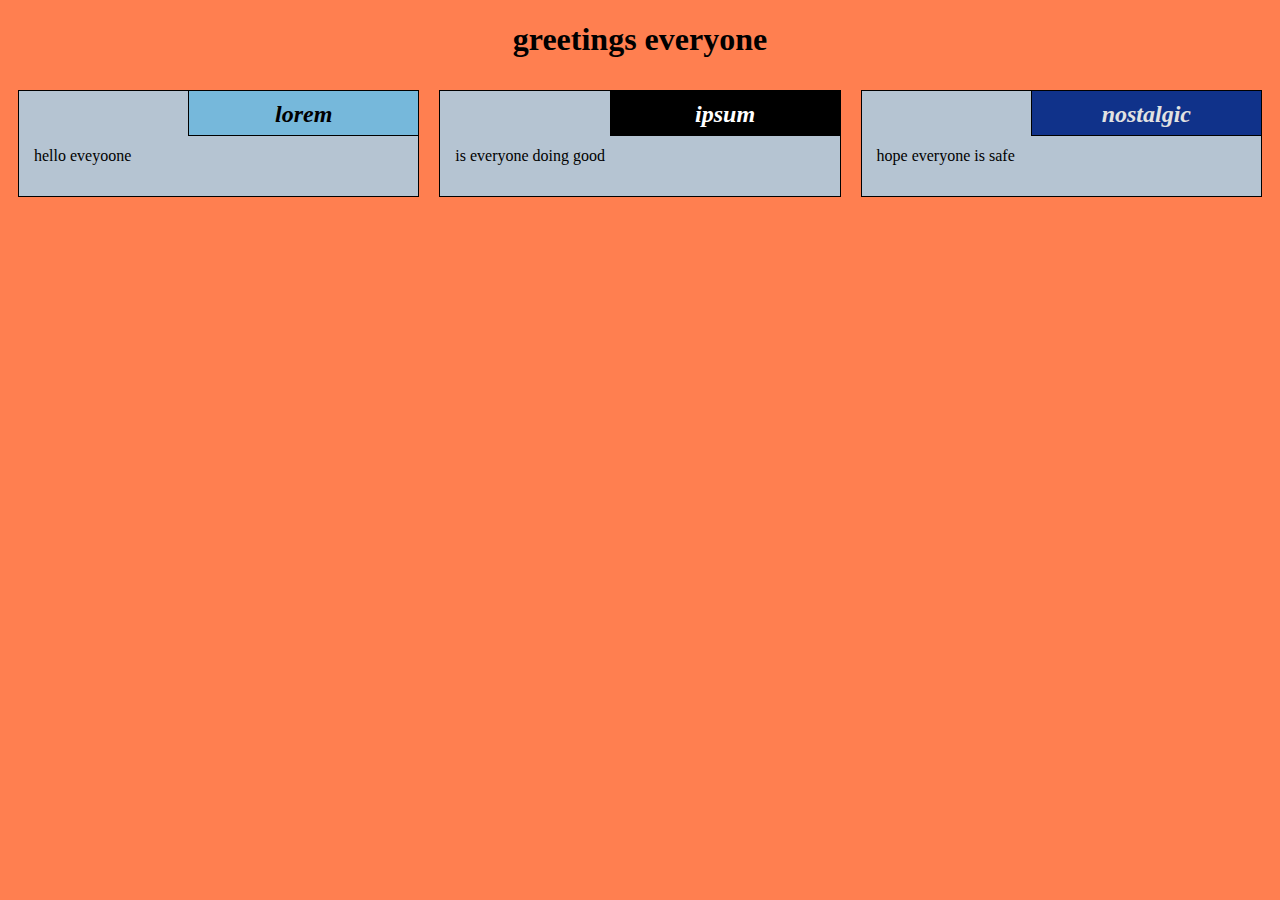
<file: module2-solution/index.html>
<!DOCTYPE html>
<html lang="en">

<head>
    <meta charset="utf-8">
    <meta name="viewport" content="width=device-width, initial-scale=1">
    <title>Assignment Solution for Module 2</title>
    <link rel="stylesheet" href="css/style.css">
</head>

<body>
    <h1>greetings everyone</h1>
    <div class="row">
        <div class="col-lg-4 col-md-6 col-sm-12">
            <section class="corona">
                <h2>lorem</h2>
                <p>
                    hello eveyoone
                </p>
            </section>
        </div>
        <div class="col-lg-4 col-md-6 col-sm-12">
            <section class="tendor">
                <h2>ipsum</h2>
                <p>
                    is everyone doing good
                </p>
            </section>
        </div>
        <div class="col-lg-4 col-md-12 col-sm-12">
            <section class="lans">
                <h2>nostalgic</h2>
                <p>
                    hope everyone is safe
                </p>
            </section>
        </div>
    </div>
</body>

</html>
</file>
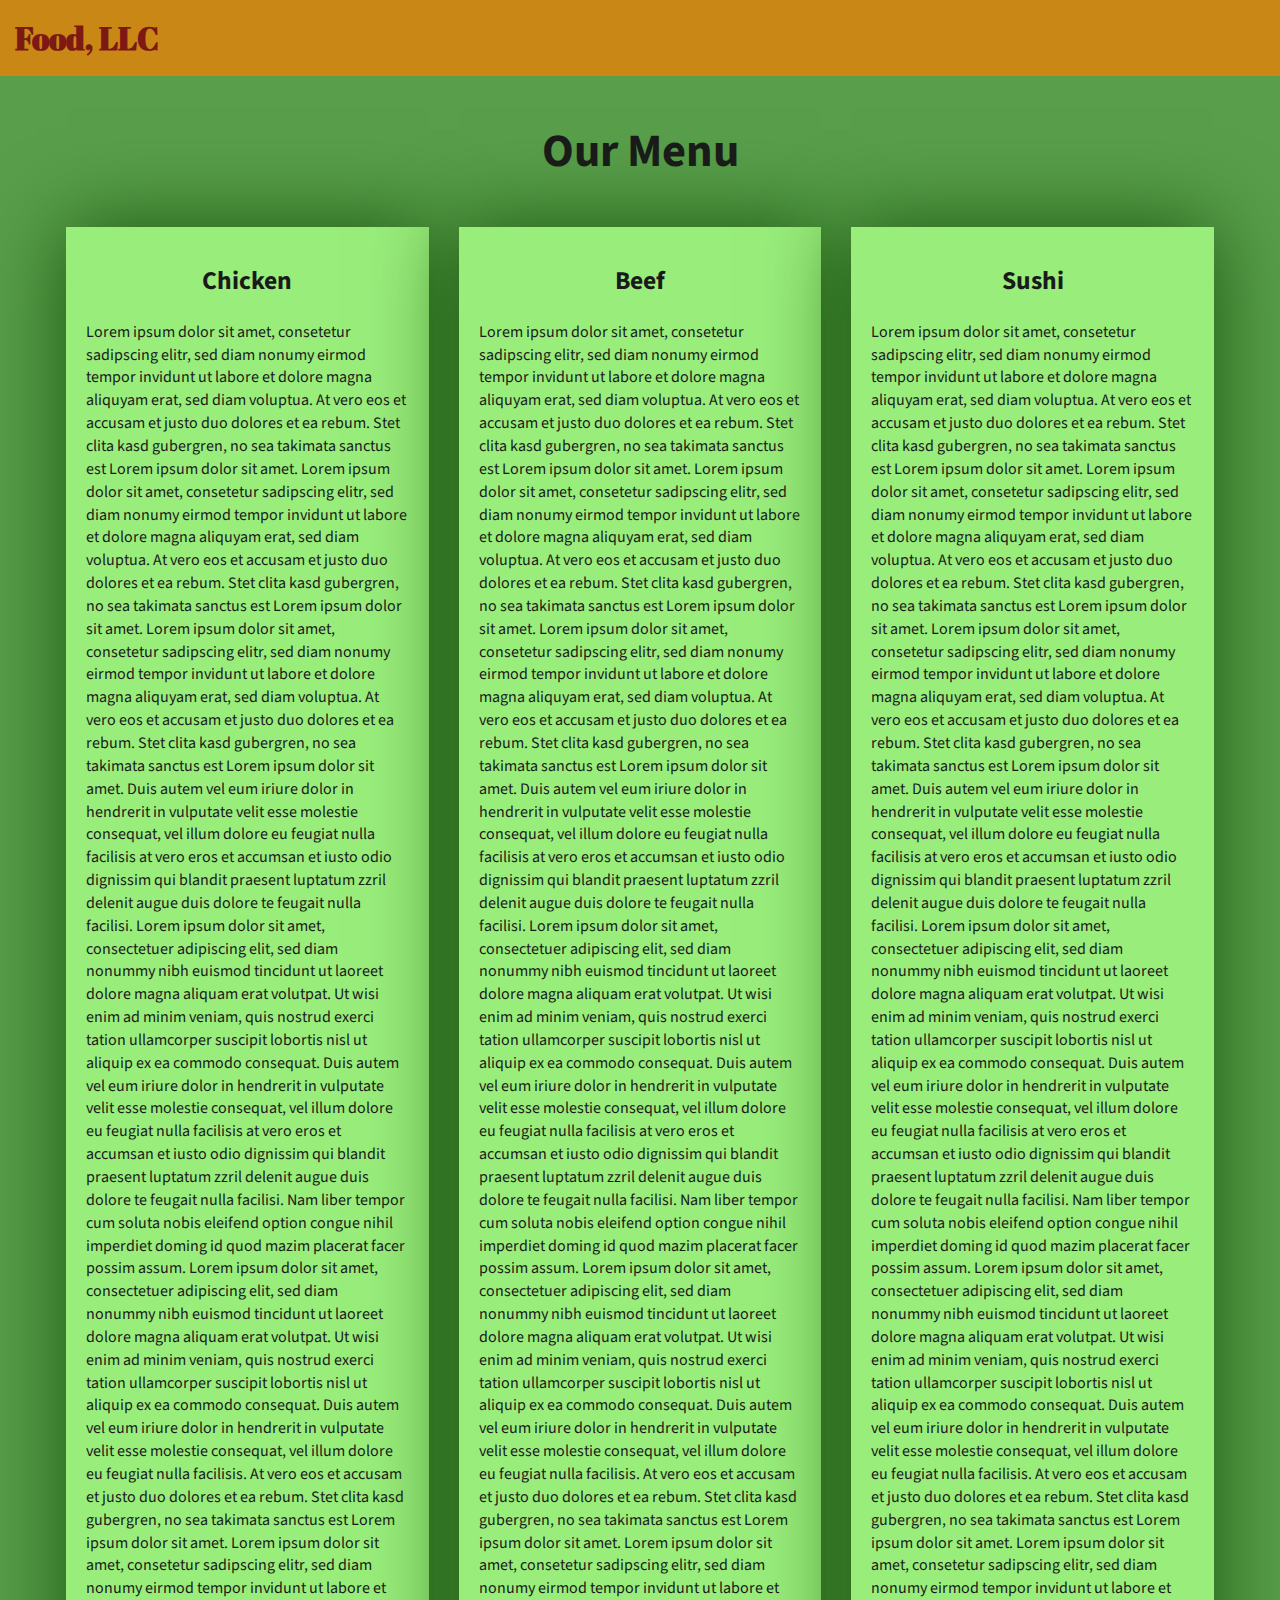
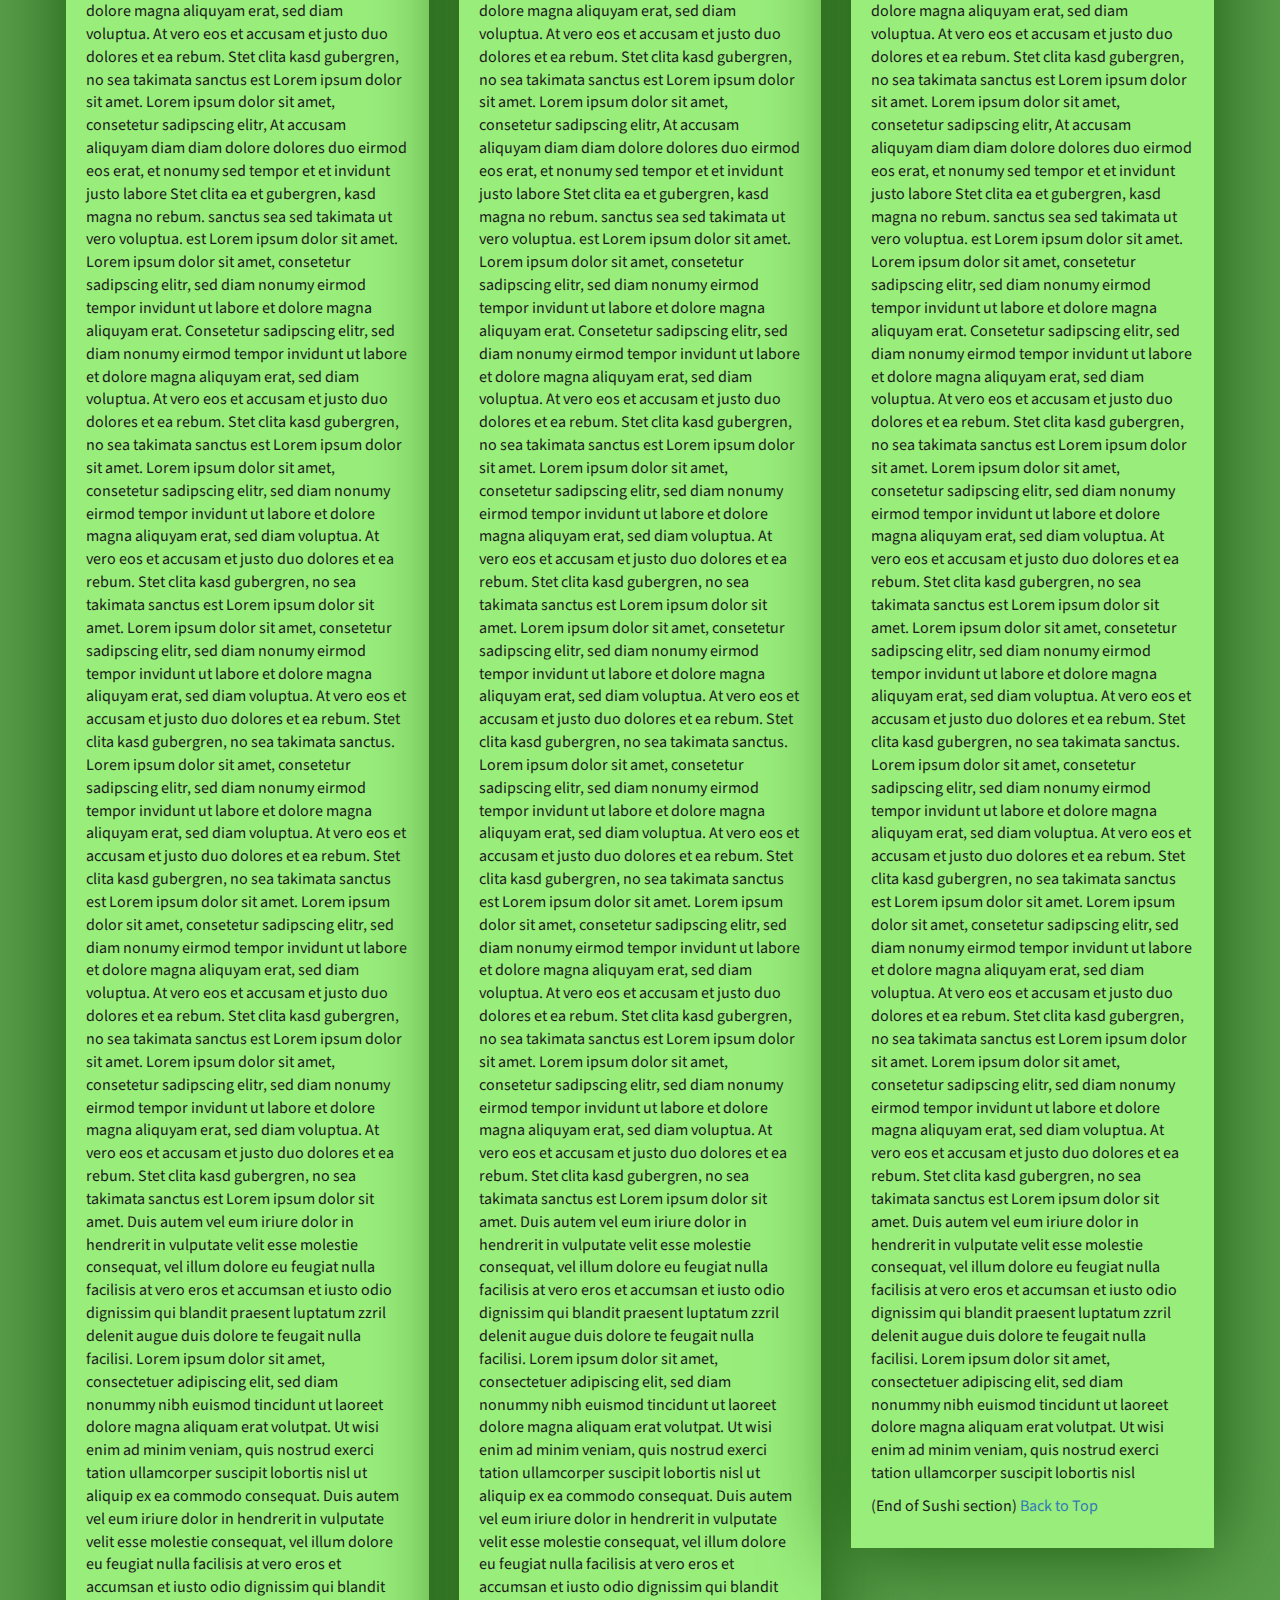
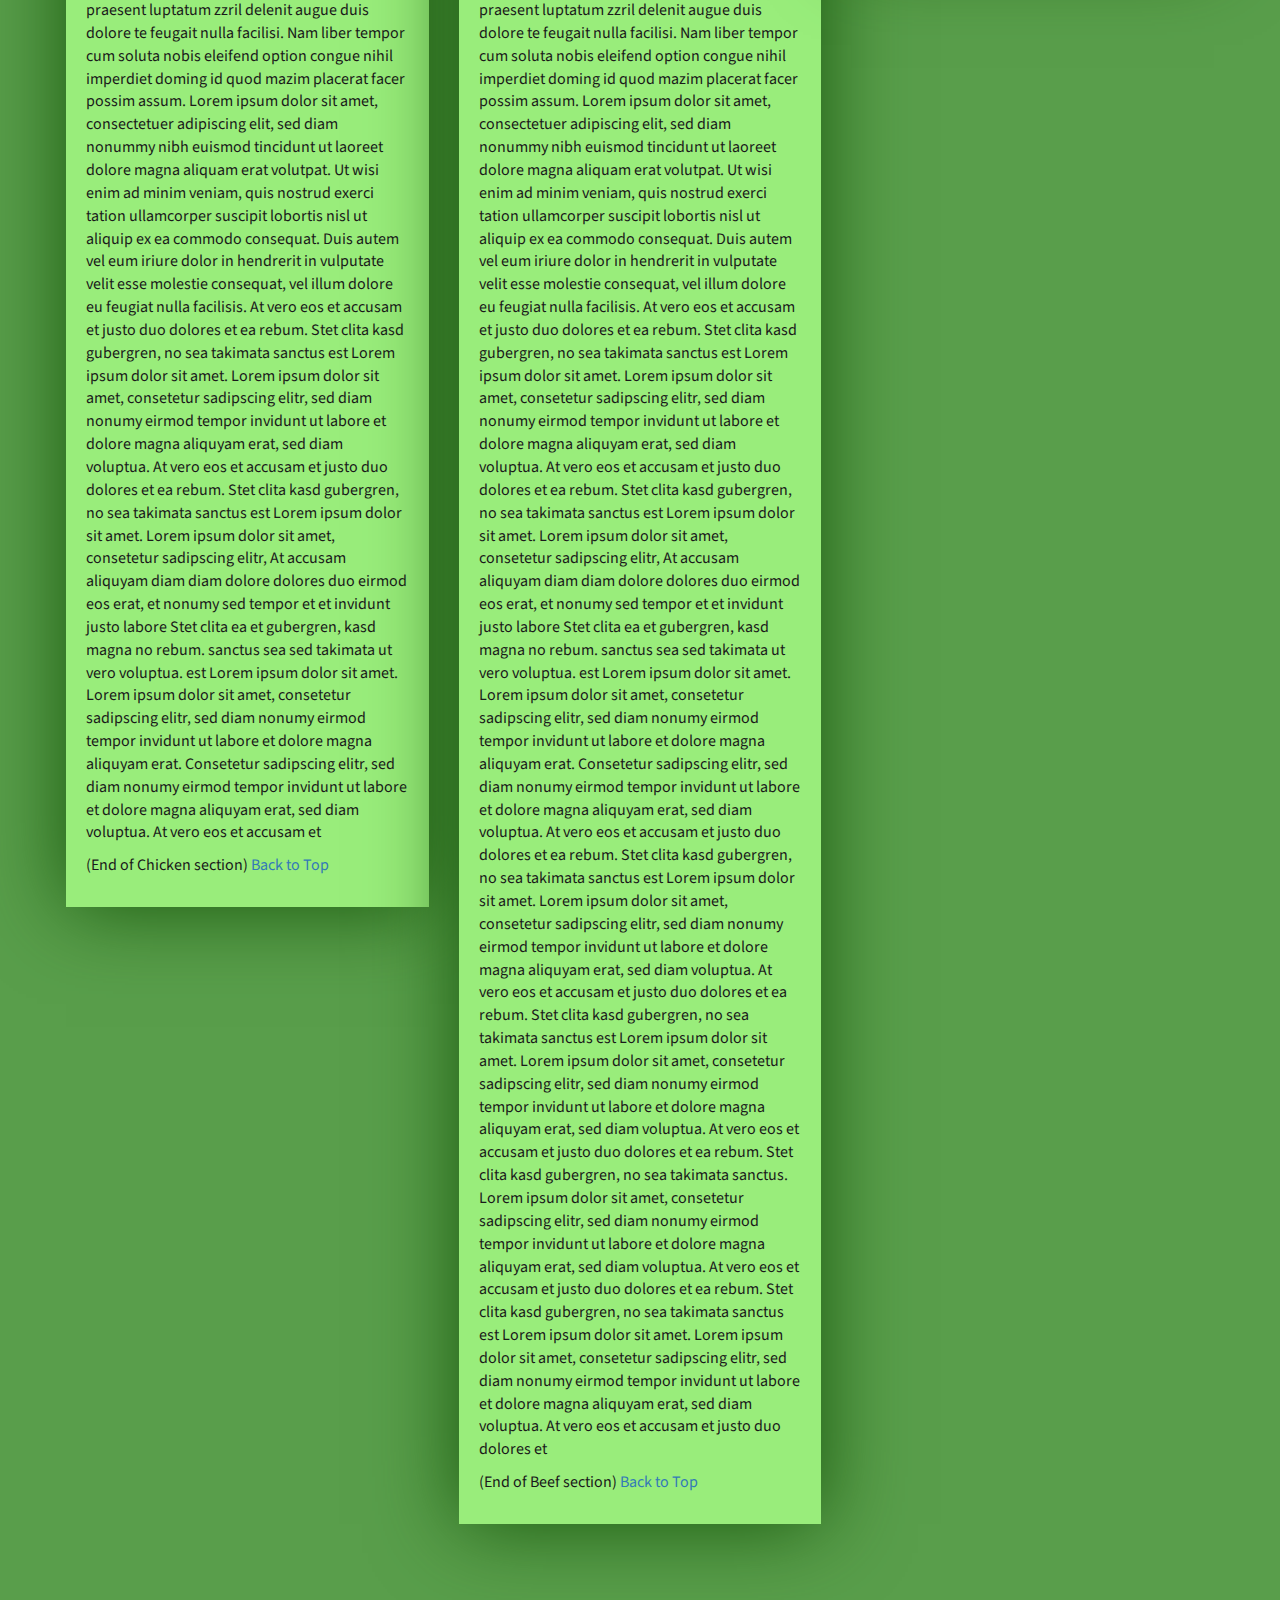
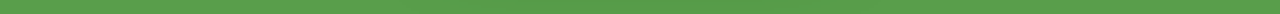
<file: module3-solution/index.html>
<!DOCTYPE html>
<html lang="zxx">

<head>
    <meta charset="utf-8">
    <meta http-equiv="X-UA-Compatible" content="IE=edge">
    <meta name="viewport" content="width=device-width, initial-scale=1">
    <title>Assignment Solution for Module 3</title>
    <link rel="stylesheet" href="css/bootstrap.min.css">
    <link rel="stylesheet" href="css/styles.css">
    <link href="https://fonts.googleapis.com/css?family=Source+Sans+Pro" rel="stylesheet">
    <link href="https://fonts.googleapis.com/css?family=Abril+Fatface" rel="stylesheet">

    <!-- HTML5 shim and Respond.js for IE8 support of HTML5 elements and media queries -->
    <!-- WARNING: Respond.js doesn't work if you view the page via file:// -->
    <!--[if lt IE 9]>
      <script src="https://oss.maxcdn.com/html5shiv/3.7.2/html5shiv.min.js"></script>
      <script src="https://oss.maxcdn.com/respond/1.4.2/respond.min.js"></script>
    <![endif]-->
</head>

<body>
    <header>
        <nav id="header-nav" class="navbar navbar-default">
            <div class="container-fluid">
                <div class="navbar-header">
                    <div class="navbar-brand">
                        <a href="index.html"><h1>Food, LLC</h1></a>
                    </div>

                    <button type="button" class="navbar-toggle collapsed visible-xs" data-toggle="collapse" data-target="#collapsable-nav" aria-expanded="false">
                        <span class="sr-only">Toggle navigation</span>
                        <span class="icon-bar"></span>
                        <span class="icon-bar"></span>
                        <span class="icon-bar"></span>
                    </button>
                </div>

                <div id="collapsable-nav" class="collapse navbar-collapse">
                    <ul id="nav-list" class="nav navbar-nav navbar-right visible-xs text-center">
                        <li>
                            <a href="#chicken-tile"><br class="hidden-xs"> Chicken</a>
                        </li>
                        <li>
                            <a href="#beef-tile"><br class="hidden-xs"> Beef</a>
                        </li>
                        <li>
                            <a href="#sushi-tile"><br class="hidden-xs"> Sushi</a>
                        </li>
                    </ul>
                </div>
            </div>
        </nav>
    </header>

    <div id="main-content" class="container">
        <h2 id="top-heading" class="text-center">Our Menu</h2>
        <div id="home-tiles" class="row">
            <div class="col-md-4 col-sm-6 col-xs-12">
                <div id="chicken-tile">
                    <section>
                        <h3 class="text-center">Chicken</h3>
                        <p>
                            Lorem ipsum dolor sit amet, consetetur sadipscing elitr, sed diam nonumy eirmod tempor invidunt ut labore et dolore magna aliquyam erat, sed diam voluptua. At vero eos et accusam et justo duo dolores et ea rebum. Stet clita kasd gubergren, no sea takimata
                            sanctus est Lorem ipsum dolor sit amet. Lorem ipsum dolor sit amet, consetetur sadipscing elitr, sed diam nonumy eirmod tempor invidunt ut labore et dolore magna aliquyam erat, sed diam voluptua. At vero eos et accusam et justo
                            duo dolores et ea rebum. Stet clita kasd gubergren, no sea takimata sanctus est Lorem ipsum dolor sit amet. Lorem ipsum dolor sit amet, consetetur sadipscing elitr, sed diam nonumy eirmod tempor invidunt ut labore et dolore
                            magna aliquyam erat, sed diam voluptua. At vero eos et accusam et justo duo dolores et ea rebum. Stet clita kasd gubergren, no sea takimata sanctus est Lorem ipsum dolor sit amet. Duis autem vel eum iriure dolor in hendrerit
                            in vulputate velit esse molestie consequat, vel illum dolore eu feugiat nulla facilisis at vero eros et accumsan et iusto odio dignissim qui blandit praesent luptatum zzril delenit augue duis dolore te feugait nulla facilisi.
                            Lorem ipsum dolor sit amet, consectetuer adipiscing elit, sed diam nonummy nibh euismod tincidunt ut laoreet dolore magna aliquam erat volutpat. Ut wisi enim ad minim veniam, quis nostrud exerci tation ullamcorper suscipit
                            lobortis nisl ut aliquip ex ea commodo consequat. Duis autem vel eum iriure dolor in hendrerit in vulputate velit esse molestie consequat, vel illum dolore eu feugiat nulla facilisis at vero eros et accumsan et iusto odio dignissim
                            qui blandit praesent luptatum zzril delenit augue duis dolore te feugait nulla facilisi. Nam liber tempor cum soluta nobis eleifend option congue nihil imperdiet doming id quod mazim placerat facer possim assum. Lorem ipsum
                            dolor sit amet, consectetuer adipiscing elit, sed diam nonummy nibh euismod tincidunt ut laoreet dolore magna aliquam erat volutpat. Ut wisi enim ad minim veniam, quis nostrud exerci tation ullamcorper suscipit lobortis nisl
                            ut aliquip ex ea commodo consequat. Duis autem vel eum iriure dolor in hendrerit in vulputate velit esse molestie consequat, vel illum dolore eu feugiat nulla facilisis. At vero eos et accusam et justo duo dolores et ea rebum.
                            Stet clita kasd gubergren, no sea takimata sanctus est Lorem ipsum dolor sit amet. Lorem ipsum dolor sit amet, consetetur sadipscing elitr, sed diam nonumy eirmod tempor invidunt ut labore et dolore magna aliquyam erat, sed
                            diam voluptua. At vero eos et accusam et justo duo dolores et ea rebum. Stet clita kasd gubergren, no sea takimata sanctus est Lorem ipsum dolor sit amet. Lorem ipsum dolor sit amet, consetetur sadipscing elitr, At accusam
                            aliquyam diam diam dolore dolores duo eirmod eos erat, et nonumy sed tempor et et invidunt justo labore Stet clita ea et gubergren, kasd magna no rebum. sanctus sea sed takimata ut vero voluptua. est Lorem ipsum dolor sit amet.
                            Lorem ipsum dolor sit amet, consetetur sadipscing elitr, sed diam nonumy eirmod tempor invidunt ut labore et dolore magna aliquyam erat. Consetetur sadipscing elitr, sed diam nonumy eirmod tempor invidunt ut labore et dolore
                            magna aliquyam erat, sed diam voluptua. At vero eos et accusam et justo duo dolores et ea rebum. Stet clita kasd gubergren, no sea takimata sanctus est Lorem ipsum dolor sit amet. Lorem ipsum dolor sit amet, consetetur sadipscing
                            elitr, sed diam nonumy eirmod tempor invidunt ut labore et dolore magna aliquyam erat, sed diam voluptua. At vero eos et accusam et justo duo dolores et ea rebum. Stet clita kasd gubergren, no sea takimata sanctus est Lorem
                            ipsum dolor sit amet. Lorem ipsum dolor sit amet, consetetur sadipscing elitr, sed diam nonumy eirmod tempor invidunt ut labore et dolore magna aliquyam erat, sed diam voluptua. At vero eos et accusam et justo duo dolores et
                            ea rebum. Stet clita kasd gubergren, no sea takimata sanctus. Lorem ipsum dolor sit amet, consetetur sadipscing elitr, sed diam nonumy eirmod tempor invidunt ut labore et dolore magna aliquyam erat, sed diam voluptua. At vero
                            eos et accusam et justo duo dolores et ea rebum. Stet clita kasd gubergren, no sea takimata sanctus est Lorem ipsum dolor sit amet. Lorem ipsum dolor sit amet, consetetur sadipscing elitr, sed diam nonumy eirmod tempor invidunt
                            ut labore et dolore magna aliquyam erat, sed diam voluptua. At vero eos et accusam et justo duo dolores et ea rebum. Stet clita kasd gubergren, no sea takimata sanctus est Lorem ipsum dolor sit amet. Lorem ipsum dolor sit amet,
                            consetetur sadipscing elitr, sed diam nonumy eirmod tempor invidunt ut labore et dolore magna aliquyam erat, sed diam voluptua. At vero eos et accusam et justo duo dolores et ea rebum. Stet clita kasd gubergren, no sea takimata
                            sanctus est Lorem ipsum dolor sit amet. Duis autem vel eum iriure dolor in hendrerit in vulputate velit esse molestie consequat, vel illum dolore eu feugiat nulla facilisis at vero eros et accumsan et iusto odio dignissim qui
                            blandit praesent luptatum zzril delenit augue duis dolore te feugait nulla facilisi. Lorem ipsum dolor sit amet, consectetuer adipiscing elit, sed diam nonummy nibh euismod tincidunt ut laoreet dolore magna aliquam erat volutpat.
                            Ut wisi enim ad minim veniam, quis nostrud exerci tation ullamcorper suscipit lobortis nisl ut aliquip ex ea commodo consequat. Duis autem vel eum iriure dolor in hendrerit in vulputate velit esse molestie consequat, vel illum
                            dolore eu feugiat nulla facilisis at vero eros et accumsan et iusto odio dignissim qui blandit praesent luptatum zzril delenit augue duis dolore te feugait nulla facilisi. Nam liber tempor cum soluta nobis eleifend option congue
                            nihil imperdiet doming id quod mazim placerat facer possim assum. Lorem ipsum dolor sit amet, consectetuer adipiscing elit, sed diam nonummy nibh euismod tincidunt ut laoreet dolore magna aliquam erat volutpat. Ut wisi enim
                            ad minim veniam, quis nostrud exerci tation ullamcorper suscipit lobortis nisl ut aliquip ex ea commodo consequat. Duis autem vel eum iriure dolor in hendrerit in vulputate velit esse molestie consequat, vel illum dolore eu
                            feugiat nulla facilisis. At vero eos et accusam et justo duo dolores et ea rebum. Stet clita kasd gubergren, no sea takimata sanctus est Lorem ipsum dolor sit amet. Lorem ipsum dolor sit amet, consetetur sadipscing elitr, sed
                            diam nonumy eirmod tempor invidunt ut labore et dolore magna aliquyam erat, sed diam voluptua. At vero eos et accusam et justo duo dolores et ea rebum. Stet clita kasd gubergren, no sea takimata sanctus est Lorem ipsum dolor
                            sit amet. Lorem ipsum dolor sit amet, consetetur sadipscing elitr, At accusam aliquyam diam diam dolore dolores duo eirmod eos erat, et nonumy sed tempor et et invidunt justo labore Stet clita ea et gubergren, kasd magna no
                            rebum. sanctus sea sed takimata ut vero voluptua. est Lorem ipsum dolor sit amet. Lorem ipsum dolor sit amet, consetetur sadipscing elitr, sed diam nonumy eirmod tempor invidunt ut labore et dolore magna aliquyam erat. Consetetur
                            sadipscing elitr, sed diam nonumy eirmod tempor invidunt ut labore et dolore magna aliquyam erat, sed diam voluptua. At vero eos et accusam et
                        </p>
                        <p>
                            (End of Chicken section) <a href="#top-heading">Back to Top</a>
                        </p>
                    </section>
                </div>
            </div>
            <div class="col-md-4 col-sm-6 col-xs-12">
                <div id="beef-tile">
                    <section>
                        <h3 class="text-center">Beef</h3>
                        <p>
                            Lorem ipsum dolor sit amet, consetetur sadipscing elitr, sed diam nonumy eirmod tempor invidunt ut labore et dolore magna aliquyam erat, sed diam voluptua. At vero eos et accusam et justo duo dolores et ea rebum. Stet clita kasd gubergren, no sea takimata
                            sanctus est Lorem ipsum dolor sit amet. Lorem ipsum dolor sit amet, consetetur sadipscing elitr, sed diam nonumy eirmod tempor invidunt ut labore et dolore magna aliquyam erat, sed diam voluptua. At vero eos et accusam et justo
                            duo dolores et ea rebum. Stet clita kasd gubergren, no sea takimata sanctus est Lorem ipsum dolor sit amet. Lorem ipsum dolor sit amet, consetetur sadipscing elitr, sed diam nonumy eirmod tempor invidunt ut labore et dolore
                            magna aliquyam erat, sed diam voluptua. At vero eos et accusam et justo duo dolores et ea rebum. Stet clita kasd gubergren, no sea takimata sanctus est Lorem ipsum dolor sit amet. Duis autem vel eum iriure dolor in hendrerit
                            in vulputate velit esse molestie consequat, vel illum dolore eu feugiat nulla facilisis at vero eros et accumsan et iusto odio dignissim qui blandit praesent luptatum zzril delenit augue duis dolore te feugait nulla facilisi.
                            Lorem ipsum dolor sit amet, consectetuer adipiscing elit, sed diam nonummy nibh euismod tincidunt ut laoreet dolore magna aliquam erat volutpat. Ut wisi enim ad minim veniam, quis nostrud exerci tation ullamcorper suscipit
                            lobortis nisl ut aliquip ex ea commodo consequat. Duis autem vel eum iriure dolor in hendrerit in vulputate velit esse molestie consequat, vel illum dolore eu feugiat nulla facilisis at vero eros et accumsan et iusto odio dignissim
                            qui blandit praesent luptatum zzril delenit augue duis dolore te feugait nulla facilisi. Nam liber tempor cum soluta nobis eleifend option congue nihil imperdiet doming id quod mazim placerat facer possim assum. Lorem ipsum
                            dolor sit amet, consectetuer adipiscing elit, sed diam nonummy nibh euismod tincidunt ut laoreet dolore magna aliquam erat volutpat. Ut wisi enim ad minim veniam, quis nostrud exerci tation ullamcorper suscipit lobortis nisl
                            ut aliquip ex ea commodo consequat. Duis autem vel eum iriure dolor in hendrerit in vulputate velit esse molestie consequat, vel illum dolore eu feugiat nulla facilisis. At vero eos et accusam et justo duo dolores et ea rebum.
                            Stet clita kasd gubergren, no sea takimata sanctus est Lorem ipsum dolor sit amet. Lorem ipsum dolor sit amet, consetetur sadipscing elitr, sed diam nonumy eirmod tempor invidunt ut labore et dolore magna aliquyam erat, sed
                            diam voluptua. At vero eos et accusam et justo duo dolores et ea rebum. Stet clita kasd gubergren, no sea takimata sanctus est Lorem ipsum dolor sit amet. Lorem ipsum dolor sit amet, consetetur sadipscing elitr, At accusam
                            aliquyam diam diam dolore dolores duo eirmod eos erat, et nonumy sed tempor et et invidunt justo labore Stet clita ea et gubergren, kasd magna no rebum. sanctus sea sed takimata ut vero voluptua. est Lorem ipsum dolor sit amet.
                            Lorem ipsum dolor sit amet, consetetur sadipscing elitr, sed diam nonumy eirmod tempor invidunt ut labore et dolore magna aliquyam erat. Consetetur sadipscing elitr, sed diam nonumy eirmod tempor invidunt ut labore et dolore
                            magna aliquyam erat, sed diam voluptua. At vero eos et accusam et justo duo dolores et ea rebum. Stet clita kasd gubergren, no sea takimata sanctus est Lorem ipsum dolor sit amet. Lorem ipsum dolor sit amet, consetetur sadipscing
                            elitr, sed diam nonumy eirmod tempor invidunt ut labore et dolore magna aliquyam erat, sed diam voluptua. At vero eos et accusam et justo duo dolores et ea rebum. Stet clita kasd gubergren, no sea takimata sanctus est Lorem
                            ipsum dolor sit amet. Lorem ipsum dolor sit amet, consetetur sadipscing elitr, sed diam nonumy eirmod tempor invidunt ut labore et dolore magna aliquyam erat, sed diam voluptua. At vero eos et accusam et justo duo dolores et
                            ea rebum. Stet clita kasd gubergren, no sea takimata sanctus. Lorem ipsum dolor sit amet, consetetur sadipscing elitr, sed diam nonumy eirmod tempor invidunt ut labore et dolore magna aliquyam erat, sed diam voluptua. At vero
                            eos et accusam et justo duo dolores et ea rebum. Stet clita kasd gubergren, no sea takimata sanctus est Lorem ipsum dolor sit amet. Lorem ipsum dolor sit amet, consetetur sadipscing elitr, sed diam nonumy eirmod tempor invidunt
                            ut labore et dolore magna aliquyam erat, sed diam voluptua. At vero eos et accusam et justo duo dolores et ea rebum. Stet clita kasd gubergren, no sea takimata sanctus est Lorem ipsum dolor sit amet. Lorem ipsum dolor sit amet,
                            consetetur sadipscing elitr, sed diam nonumy eirmod tempor invidunt ut labore et dolore magna aliquyam erat, sed diam voluptua. At vero eos et accusam et justo duo dolores et ea rebum. Stet clita kasd gubergren, no sea takimata
                            sanctus est Lorem ipsum dolor sit amet. Duis autem vel eum iriure dolor in hendrerit in vulputate velit esse molestie consequat, vel illum dolore eu feugiat nulla facilisis at vero eros et accumsan et iusto odio dignissim qui
                            blandit praesent luptatum zzril delenit augue duis dolore te feugait nulla facilisi. Lorem ipsum dolor sit amet, consectetuer adipiscing elit, sed diam nonummy nibh euismod tincidunt ut laoreet dolore magna aliquam erat volutpat.
                            Ut wisi enim ad minim veniam, quis nostrud exerci tation ullamcorper suscipit lobortis nisl ut aliquip ex ea commodo consequat. Duis autem vel eum iriure dolor in hendrerit in vulputate velit esse molestie consequat, vel illum
                            dolore eu feugiat nulla facilisis at vero eros et accumsan et iusto odio dignissim qui blandit praesent luptatum zzril delenit augue duis dolore te feugait nulla facilisi. Nam liber tempor cum soluta nobis eleifend option congue
                            nihil imperdiet doming id quod mazim placerat facer possim assum. Lorem ipsum dolor sit amet, consectetuer adipiscing elit, sed diam nonummy nibh euismod tincidunt ut laoreet dolore magna aliquam erat volutpat. Ut wisi enim
                            ad minim veniam, quis nostrud exerci tation ullamcorper suscipit lobortis nisl ut aliquip ex ea commodo consequat. Duis autem vel eum iriure dolor in hendrerit in vulputate velit esse molestie consequat, vel illum dolore eu
                            feugiat nulla facilisis. At vero eos et accusam et justo duo dolores et ea rebum. Stet clita kasd gubergren, no sea takimata sanctus est Lorem ipsum dolor sit amet. Lorem ipsum dolor sit amet, consetetur sadipscing elitr, sed
                            diam nonumy eirmod tempor invidunt ut labore et dolore magna aliquyam erat, sed diam voluptua. At vero eos et accusam et justo duo dolores et ea rebum. Stet clita kasd gubergren, no sea takimata sanctus est Lorem ipsum dolor
                            sit amet. Lorem ipsum dolor sit amet, consetetur sadipscing elitr, At accusam aliquyam diam diam dolore dolores duo eirmod eos erat, et nonumy sed tempor et et invidunt justo labore Stet clita ea et gubergren, kasd magna no
                            rebum. sanctus sea sed takimata ut vero voluptua. est Lorem ipsum dolor sit amet. Lorem ipsum dolor sit amet, consetetur sadipscing elitr, sed diam nonumy eirmod tempor invidunt ut labore et dolore magna aliquyam erat. Consetetur
                            sadipscing elitr, sed diam nonumy eirmod tempor invidunt ut labore et dolore magna aliquyam erat, sed diam voluptua. At vero eos et accusam et justo duo dolores et ea rebum. Stet clita kasd gubergren, no sea takimata sanctus
                            est Lorem ipsum dolor sit amet. Lorem ipsum dolor sit amet, consetetur sadipscing elitr, sed diam nonumy eirmod tempor invidunt ut labore et dolore magna aliquyam erat, sed diam voluptua. At vero eos et accusam et justo duo
                            dolores et ea rebum. Stet clita kasd gubergren, no sea takimata sanctus est Lorem ipsum dolor sit amet. Lorem ipsum dolor sit amet, consetetur sadipscing elitr, sed diam nonumy eirmod tempor invidunt ut labore et dolore magna
                            aliquyam erat, sed diam voluptua. At vero eos et accusam et justo duo dolores et ea rebum. Stet clita kasd gubergren, no sea takimata sanctus. Lorem ipsum dolor sit amet, consetetur sadipscing elitr, sed diam nonumy eirmod
                            tempor invidunt ut labore et dolore magna aliquyam erat, sed diam voluptua. At vero eos et accusam et justo duo dolores et ea rebum. Stet clita kasd gubergren, no sea takimata sanctus est Lorem ipsum dolor sit amet. Lorem ipsum
                            dolor sit amet, consetetur sadipscing elitr, sed diam nonumy eirmod tempor invidunt ut labore et dolore magna aliquyam erat, sed diam voluptua. At vero eos et accusam et justo duo dolores et
                        </p>
                        <p>
                            (End of Beef section) <a href="#top-heading">Back to Top</a>
                        </p>
                    </section>
                </div>
            </div>
            <!-- <div class="clearfix visible-md-block"></div> -->
            <div class="col-md-4 col-sm-12 col-xs-12">
                <div id="sushi-tile">
                    <section>
                        <h3 class="text-center">Sushi</h3>
                        <p>
                            Lorem ipsum dolor sit amet, consetetur sadipscing elitr, sed diam nonumy eirmod tempor invidunt ut labore et dolore magna aliquyam erat, sed diam voluptua. At vero eos et accusam et justo duo dolores et ea rebum. Stet clita kasd gubergren, no sea takimata
                            sanctus est Lorem ipsum dolor sit amet. Lorem ipsum dolor sit amet, consetetur sadipscing elitr, sed diam nonumy eirmod tempor invidunt ut labore et dolore magna aliquyam erat, sed diam voluptua. At vero eos et accusam et justo
                            duo dolores et ea rebum. Stet clita kasd gubergren, no sea takimata sanctus est Lorem ipsum dolor sit amet. Lorem ipsum dolor sit amet, consetetur sadipscing elitr, sed diam nonumy eirmod tempor invidunt ut labore et dolore
                            magna aliquyam erat, sed diam voluptua. At vero eos et accusam et justo duo dolores et ea rebum. Stet clita kasd gubergren, no sea takimata sanctus est Lorem ipsum dolor sit amet. Duis autem vel eum iriure dolor in hendrerit
                            in vulputate velit esse molestie consequat, vel illum dolore eu feugiat nulla facilisis at vero eros et accumsan et iusto odio dignissim qui blandit praesent luptatum zzril delenit augue duis dolore te feugait nulla facilisi.
                            Lorem ipsum dolor sit amet, consectetuer adipiscing elit, sed diam nonummy nibh euismod tincidunt ut laoreet dolore magna aliquam erat volutpat. Ut wisi enim ad minim veniam, quis nostrud exerci tation ullamcorper suscipit
                            lobortis nisl ut aliquip ex ea commodo consequat. Duis autem vel eum iriure dolor in hendrerit in vulputate velit esse molestie consequat, vel illum dolore eu feugiat nulla facilisis at vero eros et accumsan et iusto odio dignissim
                            qui blandit praesent luptatum zzril delenit augue duis dolore te feugait nulla facilisi. Nam liber tempor cum soluta nobis eleifend option congue nihil imperdiet doming id quod mazim placerat facer possim assum. Lorem ipsum
                            dolor sit amet, consectetuer adipiscing elit, sed diam nonummy nibh euismod tincidunt ut laoreet dolore magna aliquam erat volutpat. Ut wisi enim ad minim veniam, quis nostrud exerci tation ullamcorper suscipit lobortis nisl
                            ut aliquip ex ea commodo consequat. Duis autem vel eum iriure dolor in hendrerit in vulputate velit esse molestie consequat, vel illum dolore eu feugiat nulla facilisis. At vero eos et accusam et justo duo dolores et ea rebum.
                            Stet clita kasd gubergren, no sea takimata sanctus est Lorem ipsum dolor sit amet. Lorem ipsum dolor sit amet, consetetur sadipscing elitr, sed diam nonumy eirmod tempor invidunt ut labore et dolore magna aliquyam erat, sed
                            diam voluptua. At vero eos et accusam et justo duo dolores et ea rebum. Stet clita kasd gubergren, no sea takimata sanctus est Lorem ipsum dolor sit amet. Lorem ipsum dolor sit amet, consetetur sadipscing elitr, At accusam
                            aliquyam diam diam dolore dolores duo eirmod eos erat, et nonumy sed tempor et et invidunt justo labore Stet clita ea et gubergren, kasd magna no rebum. sanctus sea sed takimata ut vero voluptua. est Lorem ipsum dolor sit amet.
                            Lorem ipsum dolor sit amet, consetetur sadipscing elitr, sed diam nonumy eirmod tempor invidunt ut labore et dolore magna aliquyam erat. Consetetur sadipscing elitr, sed diam nonumy eirmod tempor invidunt ut labore et dolore
                            magna aliquyam erat, sed diam voluptua. At vero eos et accusam et justo duo dolores et ea rebum. Stet clita kasd gubergren, no sea takimata sanctus est Lorem ipsum dolor sit amet. Lorem ipsum dolor sit amet, consetetur sadipscing
                            elitr, sed diam nonumy eirmod tempor invidunt ut labore et dolore magna aliquyam erat, sed diam voluptua. At vero eos et accusam et justo duo dolores et ea rebum. Stet clita kasd gubergren, no sea takimata sanctus est Lorem
                            ipsum dolor sit amet. Lorem ipsum dolor sit amet, consetetur sadipscing elitr, sed diam nonumy eirmod tempor invidunt ut labore et dolore magna aliquyam erat, sed diam voluptua. At vero eos et accusam et justo duo dolores et
                            ea rebum. Stet clita kasd gubergren, no sea takimata sanctus. Lorem ipsum dolor sit amet, consetetur sadipscing elitr, sed diam nonumy eirmod tempor invidunt ut labore et dolore magna aliquyam erat, sed diam voluptua. At vero
                            eos et accusam et justo duo dolores et ea rebum. Stet clita kasd gubergren, no sea takimata sanctus est Lorem ipsum dolor sit amet. Lorem ipsum dolor sit amet, consetetur sadipscing elitr, sed diam nonumy eirmod tempor invidunt
                            ut labore et dolore magna aliquyam erat, sed diam voluptua. At vero eos et accusam et justo duo dolores et ea rebum. Stet clita kasd gubergren, no sea takimata sanctus est Lorem ipsum dolor sit amet. Lorem ipsum dolor sit amet,
                            consetetur sadipscing elitr, sed diam nonumy eirmod tempor invidunt ut labore et dolore magna aliquyam erat, sed diam voluptua. At vero eos et accusam et justo duo dolores et ea rebum. Stet clita kasd gubergren, no sea takimata
                            sanctus est Lorem ipsum dolor sit amet. Duis autem vel eum iriure dolor in hendrerit in vulputate velit esse molestie consequat, vel illum dolore eu feugiat nulla facilisis at vero eros et accumsan et iusto odio dignissim qui
                            blandit praesent luptatum zzril delenit augue duis dolore te feugait nulla facilisi. Lorem ipsum dolor sit amet, consectetuer adipiscing elit, sed diam nonummy nibh euismod tincidunt ut laoreet dolore magna aliquam erat volutpat.
                            Ut wisi enim ad minim veniam, quis nostrud exerci tation ullamcorper suscipit lobortis nisl
                        </p>
                        <p>
                            (End of Sushi section) <a href="#top-heading">Back to Top</a>
                        </p>
                    </section>
                </div>
            </div>
            <!-- <div class="clearfix visible-lg-block"></div> -->
        </div>
    </div>
    <div class="clearfix visible-lg-block"></div>


    <!-- jQuery (Bootstrap JS plugins depend on it) -->
    <script src="js/jquery-3.1.1.min.js"></script>
    <script src="js/bootstrap.min.js"></script>
    <!-- <script src="js/script.js"></script> -->

</body>

</html>
</file>
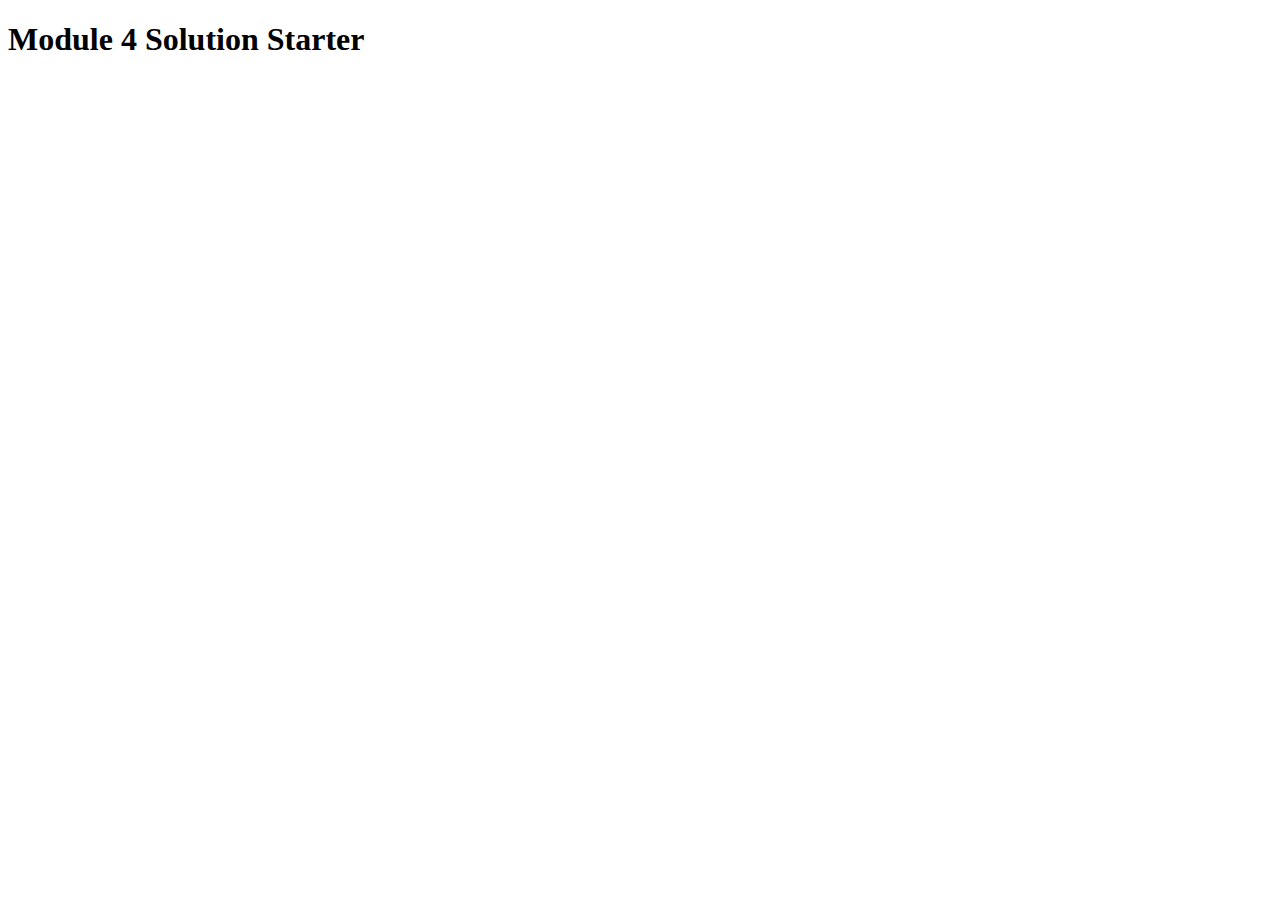
<file: module4-solution/index.html>
<!DOCTYPE html>
<html>
<head>
  <meta charset="utf-8">
  <title>Module 4 Solution Starter</title>
  <script src="SpeakHello.js"></script>
  <script src="SpeakGoodBye.js"></script>
  <script src="script.js"></script>
</head>
<body>
  <h1>Module 4 Solution Starter</h1>
</body>
</html>
</file>
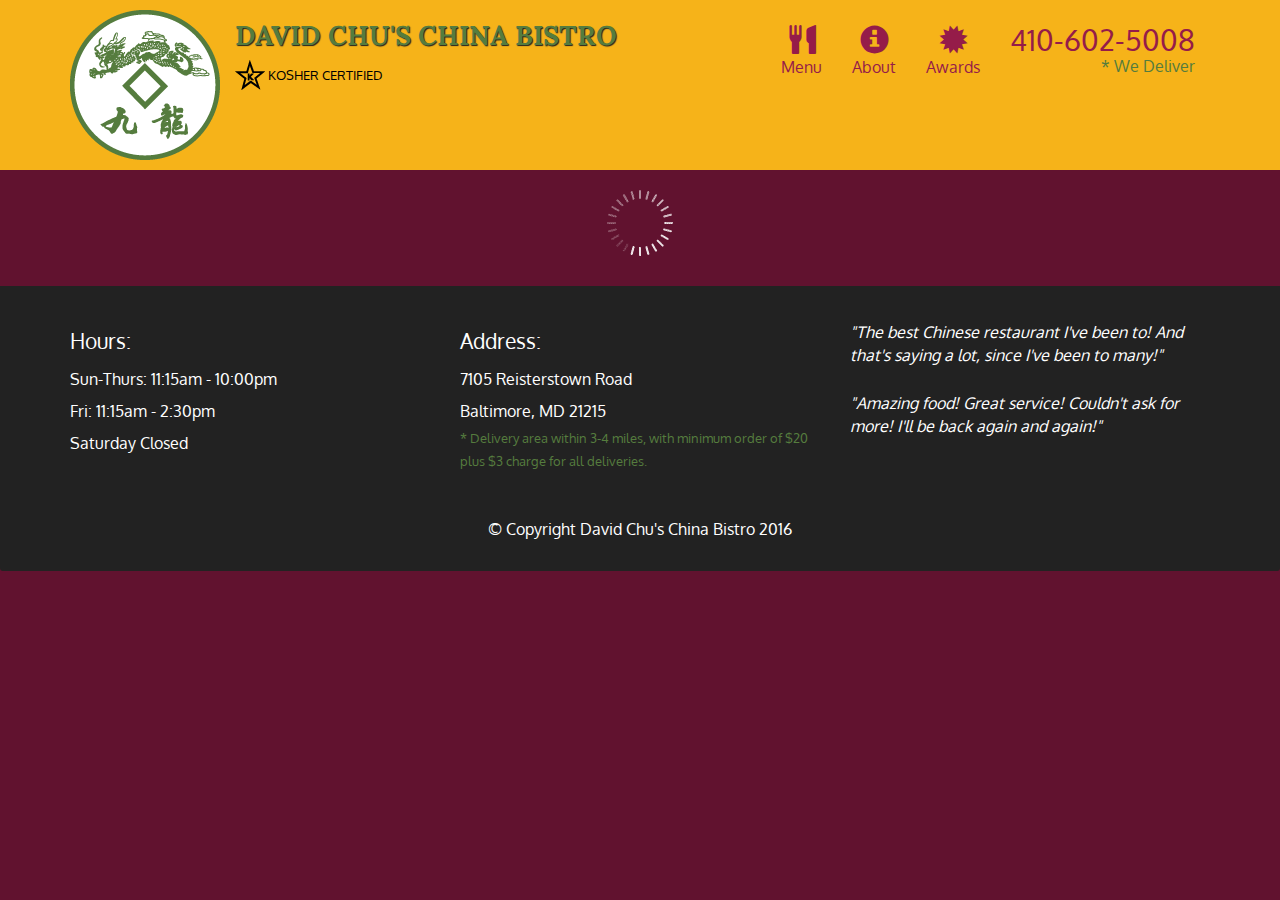
<file: module5-solution/index.html>
<!doctype html>
<html lang="en">
  <head>
    <meta charset="utf-8">
    <meta http-equiv="X-UA-Compatible" content="IE=edge">
    <meta name="viewport" content="width=device-width, initial-scale=1">
    <title>David Chu's China Bistro</title>
    <link rel="stylesheet" href="css/bootstrap.min.css">
    <link rel="stylesheet" href="css/styles.css">
    <link href='https://fonts.googleapis.com/css?family=Oxygen:400,300,700' rel='stylesheet' type='text/css'>
    <link href='https://fonts.googleapis.com/css?family=Lora' rel='stylesheet' type='text/css'>
  </head>
<body>
  <header>
    <nav id="header-nav" class="navbar navbar-default">
      <div class="container">
        <div class="navbar-header">
          <a href="index.html" class="pull-left visible-md visible-lg">
            <div id="logo-img" alt="Logo image"></div>
          </a>

          <div class="navbar-brand">
            <a href="index.html"><h1>David Chu's China Bistro</h1></a>
            <p>
              <img src="images/star-k-logo.png" alt="Kosher certification">
              <span>Kosher Certified</span>
            </p>
          </div>

          <button id="navbarToggle" type="button" class="navbar-toggle collapsed" data-toggle="collapse" data-target="#collapsable-nav" aria-expanded="false">
            <span class="sr-only">Toggle navigation</span>
            <span class="icon-bar"></span>
            <span class="icon-bar"></span>
            <span class="icon-bar"></span>
          </button>
        </div>
        
        <div id="collapsable-nav" class="collapse navbar-collapse">
           <ul id="nav-list" class="nav navbar-nav navbar-right">
            <li id="navHomeButton" class="visible-xs active">
              <a href="index.html">
                <span class="glyphicon glyphicon-home"></span> Home</a>
            </li>
            <li id="navMenuButton">
              <a href="#" onclick="$dc.loadMenuCategories();">
                <span class="glyphicon glyphicon-cutlery"></span><br class="hidden-xs"> Menu</a>
            </li>
            <li>
              <a href="#">
                <span class="glyphicon glyphicon-info-sign"></span><br class="hidden-xs"> About</a>
            </li>
            <li>
              <a href="#">
                <span class="glyphicon glyphicon-certificate"></span><br class="hidden-xs"> Awards</a>
            </li>
            <li id="phone" class="hidden-xs">
              <a href="tel:410-602-5008">
                <span>410-602-5008</span></a><div>* We Deliver</div>
            </li>
          </ul><!-- #nav-list -->
        </div><!-- .collapse .navbar-collapse -->
      </div><!-- .container -->
    </nav><!-- #header-nav -->
  </header>

  <div id="call-btn" class="visible-xs">
    <a class="btn" href="tel:410-602-5008">
    <span class="glyphicon glyphicon-earphone"></span>
    410-602-5008
    </a>
  </div>
  <div id="xs-deliver" class="text-center visible-xs">* We Deliver</div>

  <div id="main-content" class="container"></div>

  <footer class="panel-footer">
    <div class="container">
      <div class="row">
        <section id="hours" class="col-sm-4">
          <span>Hours:</span><br>
          Sun-Thurs: 11:15am - 10:00pm<br>
          Fri: 11:15am - 2:30pm<br>
          Saturday Closed
          <hr class="visible-xs">
        </section>
        <section id="address" class="col-sm-4">
          <span>Address:</span><br>
          7105 Reisterstown Road<br>
          Baltimore, MD 21215
          <p>* Delivery area within 3-4 miles, with minimum order of $20 plus $3 charge for all deliveries.</p>
          <hr class="visible-xs">
        </section>
        <section id="testimonials" class="col-sm-4">
          <p>"The best Chinese restaurant I've been to! And that's saying a lot, since I've been to many!"</p>
          <p>"Amazing food! Great service! Couldn't ask for more! I'll be back again and again!"</p>
        </section>
      </div>
      <div class="text-center">&copy; Copyright David Chu's China Bistro 2016</div>
    </div>
  </footer>

  <!-- jQuery (Bootstrap JS plugins depend on it) -->
  <script src="js/jquery-2.1.4.min.js"></script>
  <script src="js/bootstrap.min.js"></script>
  <script src="js/ajax-utils.js"></script>
  <script src="js/script.js"></script>
</body>
</html>
</file>
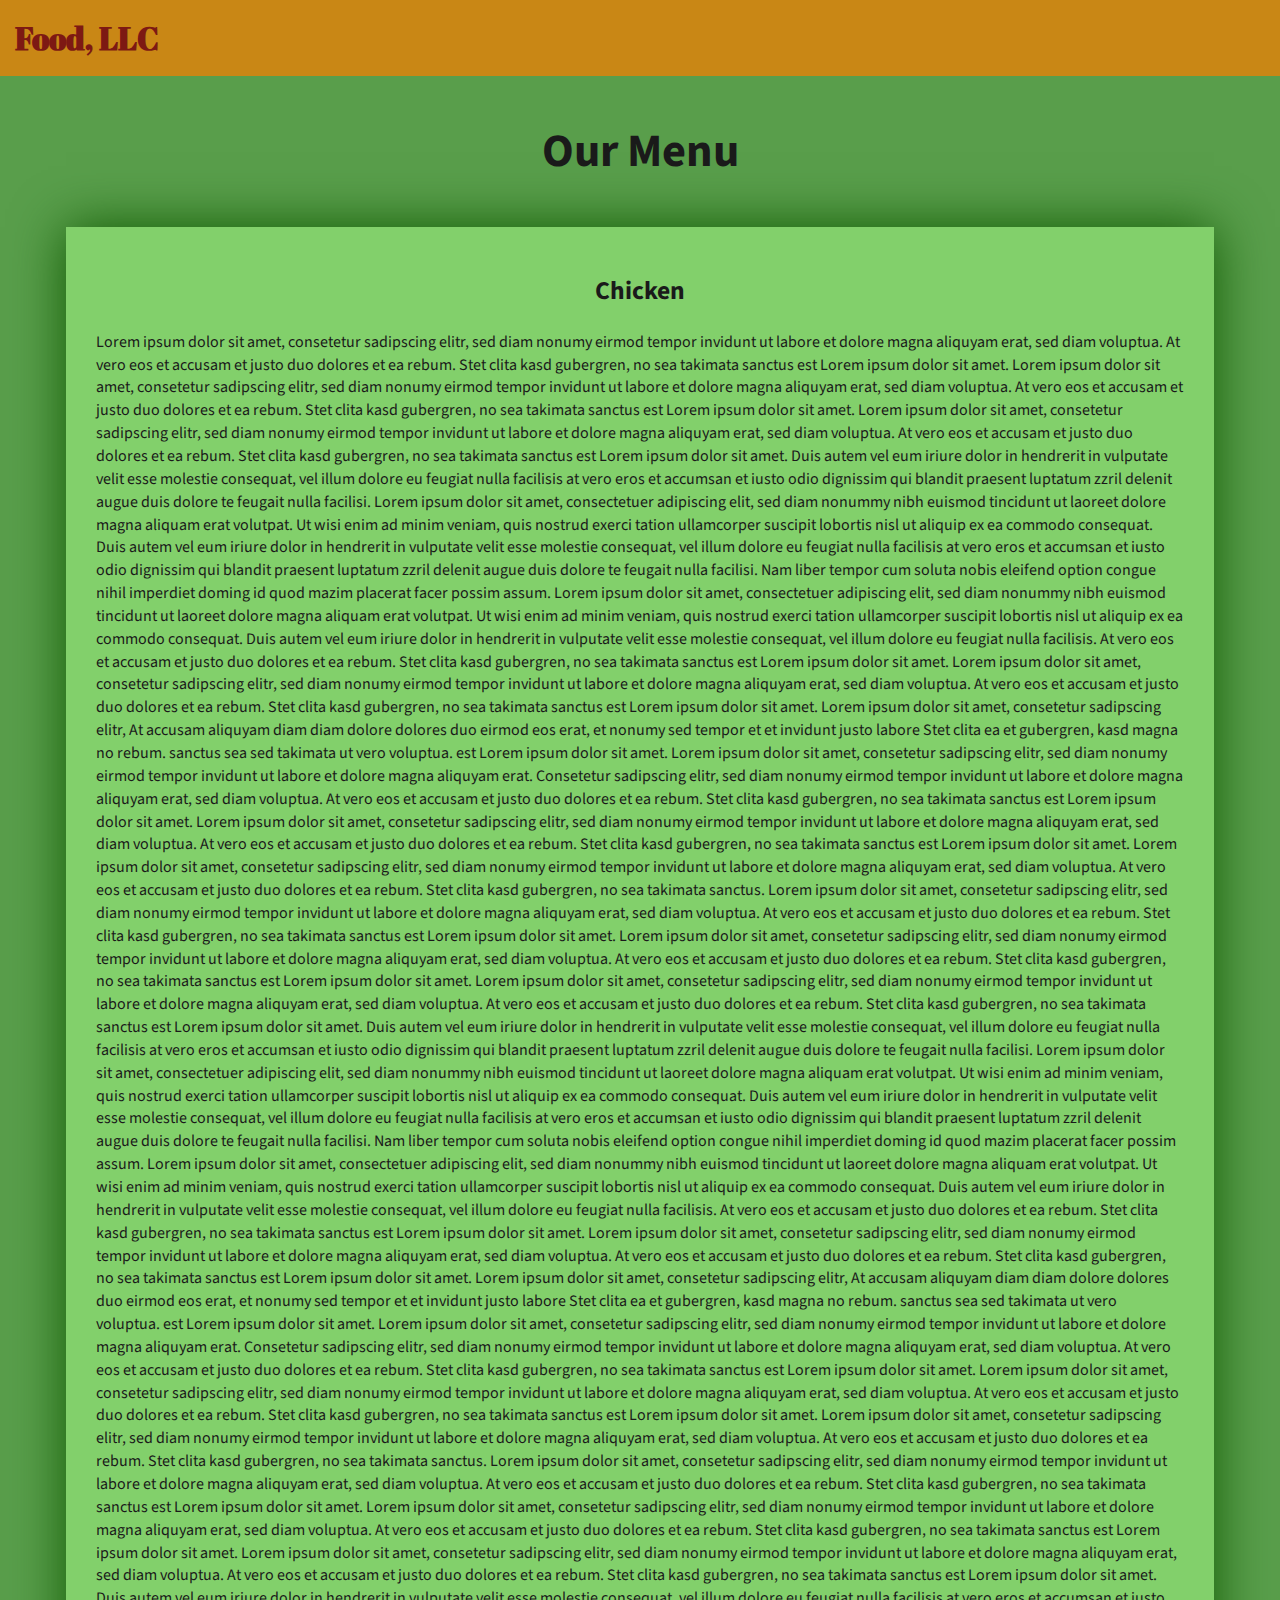
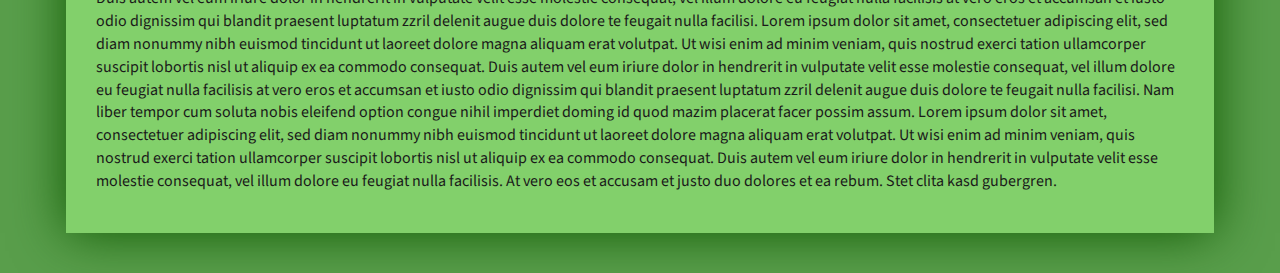
<file: module3-solution/index_basic.html>
<!DOCTYPE html>
<html lang="zxx">

<head>
    <meta charset="utf-8">
    <meta http-equiv="X-UA-Compatible" content="IE=edge">
    <meta name="viewport" content="width=device-width, initial-scale=1">
    <title>Assignment Solution for Module 3</title>
    <link rel="stylesheet" href="css/bootstrap.min.css">
    <link rel="stylesheet" href="css/styles_basic.css">
    <link href="https://fonts.googleapis.com/css?family=Source+Sans+Pro" rel="stylesheet">
    <link href="https://fonts.googleapis.com/css?family=Abril+Fatface" rel="stylesheet">

    <!-- HTML5 shim and Respond.js for IE8 support of HTML5 elements and media queries -->
    <!-- WARNING: Respond.js doesn't work if you view the page via file:// -->
    <!--[if lt IE 9]>
      <script src="https://oss.maxcdn.com/html5shiv/3.7.2/html5shiv.min.js"></script>
      <script src="https://oss.maxcdn.com/respond/1.4.2/respond.min.js"></script>
    <![endif]-->
</head>

<body>
    <header>
        <nav id="header-nav" class="navbar navbar-default">
            <div class="container-fluid">
                <div class="navbar-header">
                    <div class="navbar-brand">
                        <a href="index_basic.html"><h1>Food, LLC</h1></a>
                    </div>

                    <button type="button" class="navbar-toggle collapsed visible-xs" data-toggle="collapse" data-target="#collapsable-nav" aria-expanded="false">
                        <span class="sr-only">Toggle navigation</span>
                        <span class="icon-bar"></span>
                        <span class="icon-bar"></span>
                        <span class="icon-bar"></span>
                    </button>
                </div>

                <div id="collapsable-nav" class="collapse navbar-collapse">
                    <ul id="nav-list" class="nav navbar-nav navbar-right visible-xs text-center">
                        <li>
                            <a><br class="hidden-xs"> Chicken</a>
                        </li>
                        <li>
                            <a><br class="hidden-xs"> Beef</a>
                        </li>
                        <li>
                            <a><br class="hidden-xs"> Sushi</a>
                        </li>
                    </ul>
                </div>
            </div>
        </nav>
    </header>

    <div id="main-content" class="container">
        <h2 id="top-heading" class="text-center">Our Menu</h2>
        <section id="main-section">
            <h3 class="text-center">Chicken</h3>
            <p>
                Lorem ipsum dolor sit amet, consetetur sadipscing elitr, sed diam nonumy eirmod tempor invidunt ut labore et dolore magna aliquyam erat, sed diam voluptua. At vero eos et accusam et justo duo dolores et ea rebum. Stet clita kasd gubergren, no sea takimata
                sanctus est Lorem ipsum dolor sit amet. Lorem ipsum dolor sit amet, consetetur sadipscing elitr, sed diam nonumy eirmod tempor invidunt ut labore et dolore magna aliquyam erat, sed diam voluptua. At vero eos et accusam et justo duo dolores
                et ea rebum. Stet clita kasd gubergren, no sea takimata sanctus est Lorem ipsum dolor sit amet. Lorem ipsum dolor sit amet, consetetur sadipscing elitr, sed diam nonumy eirmod tempor invidunt ut labore et dolore magna aliquyam erat, sed
                diam voluptua. At vero eos et accusam et justo duo dolores et ea rebum. Stet clita kasd gubergren, no sea takimata sanctus est Lorem ipsum dolor sit amet. Duis autem vel eum iriure dolor in hendrerit in vulputate velit esse molestie consequat,
                vel illum dolore eu feugiat nulla facilisis at vero eros et accumsan et iusto odio dignissim qui blandit praesent luptatum zzril delenit augue duis dolore te feugait nulla facilisi. Lorem ipsum dolor sit amet, consectetuer adipiscing elit,
                sed diam nonummy nibh euismod tincidunt ut laoreet dolore magna aliquam erat volutpat. Ut wisi enim ad minim veniam, quis nostrud exerci tation ullamcorper suscipit lobortis nisl ut aliquip ex ea commodo consequat. Duis autem vel eum iriure
                dolor in hendrerit in vulputate velit esse molestie consequat, vel illum dolore eu feugiat nulla facilisis at vero eros et accumsan et iusto odio dignissim qui blandit praesent luptatum zzril delenit augue duis dolore te feugait nulla
                facilisi. Nam liber tempor cum soluta nobis eleifend option congue nihil imperdiet doming id quod mazim placerat facer possim assum. Lorem ipsum dolor sit amet, consectetuer adipiscing elit, sed diam nonummy nibh euismod tincidunt ut laoreet
                dolore magna aliquam erat volutpat. Ut wisi enim ad minim veniam, quis nostrud exerci tation ullamcorper suscipit lobortis nisl ut aliquip ex ea commodo consequat. Duis autem vel eum iriure dolor in hendrerit in vulputate velit esse molestie
                consequat, vel illum dolore eu feugiat nulla facilisis. At vero eos et accusam et justo duo dolores et ea rebum. Stet clita kasd gubergren, no sea takimata sanctus est Lorem ipsum dolor sit amet. Lorem ipsum dolor sit amet, consetetur
                sadipscing elitr, sed diam nonumy eirmod tempor invidunt ut labore et dolore magna aliquyam erat, sed diam voluptua. At vero eos et accusam et justo duo dolores et ea rebum. Stet clita kasd gubergren, no sea takimata sanctus est Lorem
                ipsum dolor sit amet. Lorem ipsum dolor sit amet, consetetur sadipscing elitr, At accusam aliquyam diam diam dolore dolores duo eirmod eos erat, et nonumy sed tempor et et invidunt justo labore Stet clita ea et gubergren, kasd magna no
                rebum. sanctus sea sed takimata ut vero voluptua. est Lorem ipsum dolor sit amet. Lorem ipsum dolor sit amet, consetetur sadipscing elitr, sed diam nonumy eirmod tempor invidunt ut labore et dolore magna aliquyam erat. Consetetur sadipscing
                elitr, sed diam nonumy eirmod tempor invidunt ut labore et dolore magna aliquyam erat, sed diam voluptua. At vero eos et accusam et justo duo dolores et ea rebum. Stet clita kasd gubergren, no sea takimata sanctus est Lorem ipsum dolor
                sit amet. Lorem ipsum dolor sit amet, consetetur sadipscing elitr, sed diam nonumy eirmod tempor invidunt ut labore et dolore magna aliquyam erat, sed diam voluptua. At vero eos et accusam et justo duo dolores et ea rebum. Stet clita kasd
                gubergren, no sea takimata sanctus est Lorem ipsum dolor sit amet. Lorem ipsum dolor sit amet, consetetur sadipscing elitr, sed diam nonumy eirmod tempor invidunt ut labore et dolore magna aliquyam erat, sed diam voluptua. At vero eos
                et accusam et justo duo dolores et ea rebum. Stet clita kasd gubergren, no sea takimata sanctus. Lorem ipsum dolor sit amet, consetetur sadipscing elitr, sed diam nonumy eirmod tempor invidunt ut labore et dolore magna aliquyam erat, sed
                diam voluptua. At vero eos et accusam et justo duo dolores et ea rebum. Stet clita kasd gubergren, no sea takimata sanctus est Lorem ipsum dolor sit amet. Lorem ipsum dolor sit amet, consetetur sadipscing elitr, sed diam nonumy eirmod
                tempor invidunt ut labore et dolore magna aliquyam erat, sed diam voluptua. At vero eos et accusam et justo duo dolores et ea rebum. Stet clita kasd gubergren, no sea takimata sanctus est Lorem ipsum dolor sit amet. Lorem ipsum dolor sit
                amet, consetetur sadipscing elitr, sed diam nonumy eirmod tempor invidunt ut labore et dolore magna aliquyam erat, sed diam voluptua. At vero eos et accusam et justo duo dolores et ea rebum. Stet clita kasd gubergren, no sea takimata sanctus
                est Lorem ipsum dolor sit amet. Duis autem vel eum iriure dolor in hendrerit in vulputate velit esse molestie consequat, vel illum dolore eu feugiat nulla facilisis at vero eros et accumsan et iusto odio dignissim qui blandit praesent
                luptatum zzril delenit augue duis dolore te feugait nulla facilisi. Lorem ipsum dolor sit amet, consectetuer adipiscing elit, sed diam nonummy nibh euismod tincidunt ut laoreet dolore magna aliquam erat volutpat. Ut wisi enim ad minim
                veniam, quis nostrud exerci tation ullamcorper suscipit lobortis nisl ut aliquip ex ea commodo consequat. Duis autem vel eum iriure dolor in hendrerit in vulputate velit esse molestie consequat, vel illum dolore eu feugiat nulla facilisis
                at vero eros et accumsan et iusto odio dignissim qui blandit praesent luptatum zzril delenit augue duis dolore te feugait nulla facilisi. Nam liber tempor cum soluta nobis eleifend option congue nihil imperdiet doming id quod mazim placerat
                facer possim assum. Lorem ipsum dolor sit amet, consectetuer adipiscing elit, sed diam nonummy nibh euismod tincidunt ut laoreet dolore magna aliquam erat volutpat. Ut wisi enim ad minim veniam, quis nostrud exerci tation ullamcorper suscipit
                lobortis nisl ut aliquip ex ea commodo consequat. Duis autem vel eum iriure dolor in hendrerit in vulputate velit esse molestie consequat, vel illum dolore eu feugiat nulla facilisis. At vero eos et accusam et justo duo dolores et ea rebum.
                Stet clita kasd gubergren, no sea takimata sanctus est Lorem ipsum dolor sit amet. Lorem ipsum dolor sit amet, consetetur sadipscing elitr, sed diam nonumy eirmod tempor invidunt ut labore et dolore magna aliquyam erat, sed diam voluptua.
                At vero eos et accusam et justo duo dolores et ea rebum. Stet clita kasd gubergren, no sea takimata sanctus est Lorem ipsum dolor sit amet. Lorem ipsum dolor sit amet, consetetur sadipscing elitr, At accusam aliquyam diam diam dolore dolores
                duo eirmod eos erat, et nonumy sed tempor et et invidunt justo labore Stet clita ea et gubergren, kasd magna no rebum. sanctus sea sed takimata ut vero voluptua. est Lorem ipsum dolor sit amet. Lorem ipsum dolor sit amet, consetetur sadipscing
                elitr, sed diam nonumy eirmod tempor invidunt ut labore et dolore magna aliquyam erat. Consetetur sadipscing elitr, sed diam nonumy eirmod tempor invidunt ut labore et dolore magna aliquyam erat, sed diam voluptua. At vero eos et accusam
                et justo duo dolores et ea rebum. Stet clita kasd gubergren, no sea takimata sanctus est Lorem ipsum dolor sit amet. Lorem ipsum dolor sit amet, consetetur sadipscing elitr, sed diam nonumy eirmod tempor invidunt ut labore et dolore magna
                aliquyam erat, sed diam voluptua. At vero eos et accusam et justo duo dolores et ea rebum. Stet clita kasd gubergren, no sea takimata sanctus est Lorem ipsum dolor sit amet. Lorem ipsum dolor sit amet, consetetur sadipscing elitr, sed
                diam nonumy eirmod tempor invidunt ut labore et dolore magna aliquyam erat, sed diam voluptua. At vero eos et accusam et justo duo dolores et ea rebum. Stet clita kasd gubergren, no sea takimata sanctus. Lorem ipsum dolor sit amet, consetetur
                sadipscing elitr, sed diam nonumy eirmod tempor invidunt ut labore et dolore magna aliquyam erat, sed diam voluptua. At vero eos et accusam et justo duo dolores et ea rebum. Stet clita kasd gubergren, no sea takimata sanctus est Lorem
                ipsum dolor sit amet. Lorem ipsum dolor sit amet, consetetur sadipscing elitr, sed diam nonumy eirmod tempor invidunt ut labore et dolore magna aliquyam erat, sed diam voluptua. At vero eos et accusam et justo duo dolores et ea rebum.
                Stet clita kasd gubergren, no sea takimata sanctus est Lorem ipsum dolor sit amet. Lorem ipsum dolor sit amet, consetetur sadipscing elitr, sed diam nonumy eirmod tempor invidunt ut labore et dolore magna aliquyam erat, sed diam voluptua.
                At vero eos et accusam et justo duo dolores et ea rebum. Stet clita kasd gubergren, no sea takimata sanctus est Lorem ipsum dolor sit amet. Duis autem vel eum iriure dolor in hendrerit in vulputate velit esse molestie consequat, vel illum
                dolore eu feugiat nulla facilisis at vero eros et accumsan et iusto odio dignissim qui blandit praesent luptatum zzril delenit augue duis dolore te feugait nulla facilisi. Lorem ipsum dolor sit amet, consectetuer adipiscing elit, sed diam
                nonummy nibh euismod tincidunt ut laoreet dolore magna aliquam erat volutpat. Ut wisi enim ad minim veniam, quis nostrud exerci tation ullamcorper suscipit lobortis nisl ut aliquip ex ea commodo consequat. Duis autem vel eum iriure dolor
                in hendrerit in vulputate velit esse molestie consequat, vel illum dolore eu feugiat nulla facilisis at vero eros et accumsan et iusto odio dignissim qui blandit praesent luptatum zzril delenit augue duis dolore te feugait nulla facilisi.
                Nam liber tempor cum soluta nobis eleifend option congue nihil imperdiet doming id quod mazim placerat facer possim assum. Lorem ipsum dolor sit amet, consectetuer adipiscing elit, sed diam nonummy nibh euismod tincidunt ut laoreet dolore
                magna aliquam erat volutpat. Ut wisi enim ad minim veniam, quis nostrud exerci tation ullamcorper suscipit lobortis nisl ut aliquip ex ea commodo consequat. Duis autem vel eum iriure dolor in hendrerit in vulputate velit esse molestie
                consequat, vel illum dolore eu feugiat nulla facilisis. At vero eos et accusam et justo duo dolores et ea rebum. Stet clita kasd gubergren.
            </p>
        </section>

    </div>

    <!-- jQuery (Bootstrap JS plugins depend on it) -->
    <script src="js/jquery-3.1.1.min.js"></script>
    <script src="js/bootstrap.min.js"></script>
    <!-- <script src="js/script.js"></script> -->

</body>

</html>
</file>
<file: module2-solution/css/style.css>
* {
    box-sizing: border-box;
    font-family: "Times new roman";
}

body {
    background-color: coral;
}

h1 {
    text-align: center;
    color: black;
}

section {
    border: 1px solid black;
    background-color: #b5c4d2;
    margin: 10px;
}

section>h2 {
    float: right;
    border-bottom: 1px solid black;
    border-left: 1px solid black;
    margin: 0;
    width: 230px;
    text-align: center;
    font-style: italic;
    font-size: 24px;
    font-weight: bold;
    height: 45px;
    padding-top: 10px;
}

section.corona>h2 {
    background-color: #76b8db;

}
section.corona>h2:hover {
    background-color:red;

}


section.tendor>h2 {
    color:white;
    background-color: black;
}
section.tendor>h2:hover {
    background-color:grey ;
}


section.lans>h2 {
    color: #e2e2e2;
    background-color: #10328a;
}
section.lans>h2:hover {
    color: #e2e2e2;
    background-color: black;
}

section>p {
    padding: 40px 15px 15px 15px;
}

.row {
    width: 100%;
}


/* Desktop view options */

@media (min-width: 992px) {
    .col-lg-1, .col-lg-2, .col-lg-3, .col-lg-4, .col-lg-5, .col-lg-6, .col-lg-7, .col-lg-8, .col-lg-9, .col-lg-10, .col-lg-11, .col-lg-12 {
        float: left;
    }
    .col-lg-1 {
        width: 8.33%;
    }
    .col-lg-2 {
        width: 16.66%;
    }
    .col-lg-3 {
        width: 25%;
    }
    .col-lg-4 {
        width: 33.33%;
    }
    .col-lg-5 {
        width: 41.66%;
    }
    .col-lg-6 {
        width: 50%;
    }
    .col-lg-7 {
        width: 58.33%;
    }
    .col-lg-8 {
        width: 66.66%;
    }
    .col-lg-9 {
        width: 74.99%;
    }
    .col-lg-10 {
        width: 83.33%;
    }
    .col-lg-11 {
        width: 91.66%;
    }
    .col-lg-12 {
        width: 100%;
    }
}


/* Tablet view options */

@media (min-width: 768px) and (max-width: 991px) {
    .col-md-1, .col-md-2, .col-md-3, .col-md-4, .col-md-5, .col-md-6, .col-md-7, .col-md-8, .col-md-9, .col-md-10, .col-md-11, .col-md-12 {
        float: left;
    }
    .col-md-1 {
        width: 8.33%;
    }
    .col-md-2 {
        width: 16.66%;
    }
    .col-md-3 {
        width: 25%;
    }
    .col-md-4 {
        width: 33.33%;
    }
    .col-md-5 {
        width: 41.66%;
    }
    .col-md-6 {
        width: 50%;
    }
    .col-md-7 {
        width: 58.33%;
    }
    .col-md-8 {
        width: 66.66%;
    }
    .col-md-9 {
        width: 74.99%;
    }
    .col-md-10 {
        width: 83.33%;
    }
    .col-md-11 {
        width: 91.66%;
    }
    .col-md-12 {
        width: 100%;
    }
}


/* Mobile view options */

@media (max-width: 767px) {
    .col-sm-1, .col-sm-2, .col-sm-3, .col-sm-4, .col-sm-5, .col-sm-6, .col-sm-7, .col-sm-8, .col-sm-9, .col-sm-10, .col-sm-11, .col-sm-12 {
        float: left;
    }
    .col-sm-1 {
        width: 8.33%;
    }
    .col-sm-2 {
        width: 16.66%;
    }
    .col-sm-3 {
        width: 25%;
    }
    .col-sm-4 {
        width: 33.33%;
    }
    .col-sm-5 {
        width: 41.66%;
    }
    .col-sm-6 {
        width: 50%;
    }
    .col-sm-7 {
        width: 58.33%;
    }
    .col-sm-8 {
        width: 66.66%;
    }
    .col-sm-9 {
        width: 74.99%;
    }
    .col-sm-10 {
        width: 83.33%;
    }
    .col-sm-11 {
        width: 91.66%;
    }
    .col-sm-12 {
        width: 100%;
    }
}
</file>
<file: module3-solution/css/styles.css>
body {
    font-size: 16px;
    font-family: 'Source Sans Pro', sans-serif;
    color: #1a1a1a;
    background-color: #599e4b;
}


/** HEADER **/

#header-nav {
    background-color: #c98715;
    border-radius: 0;
    border: 0;
}

#header-nav button {
    margin-top: 22px;
}

.navbar-default .navbar-toggle:focus, .navbar-default .navbar-toggle:hover {
    background-color: #fce29e;
}

.navbar-collapse {
    border-top: 0;
}

.navbar-brand, .navbar-nav li a {
    line-height: 76px;
    height: 76px;
    padding-top: 0;
}

.navbar-brand h1 {
    color: #7d1913;
    font-family: 'Abril Fatface', cursive;
    font-weight: bolder;
    font-size: 1.8em;
}

.navbar-brand a:hover {
    text-decoration: none;
    text-shadow: 1px 1px 1px #fe9797;
}

#nav-list {
    background-color: #e4af34;
}

#nav-list a {
    /*text-align: center;*/
    font-weight: bolder;
    color: #282828;
    font-size: 1.2em;
}

#nav-list a:hover {
    color: #202020;
    background-color: #fce29e;
}

.navbar-header button.navbar-toggle, .navbar-header .icon-bar {
    border: 1px solid #7d1913;
}


/** END HEADER */


/** HOME PAGE **/

#main-content {
    width: 92%;
    margin-bottom: 30px;
}

#main-content h2 {
    font-size: 2.9em;
    font-weight: bold;
    margin-top: 30px;
    margin-bottom: 50px;
}

#main-content h3 {
    font-size: 1.6em;
    font-weight: bold;
    margin-bottom: 1em;
}

#chicken-tile, #beef-tile, #sushi-tile {
    width: 100%;
    padding: 20px;
    background-color: #99ed7b;
    margin-bottom: 60px;
    box-shadow: 0 0 80px #18580b;
}


/** END HOME PAGE **/
</file>
<file: module5-solution/css/styles.css>
body {
  font-size: 16px;
  color: #fff;
  background-color: #61122f;
  font-family: 'Oxygen', sans-serif;
}

/** HEADER **/
#header-nav {
  background-color: #f6b319;
  border-radius: 0;
  border: 0;
}

#logo-img {
  background: url('../images/restaurant-logo_large.png') no-repeat;
  width: 150px;
  height: 150px;
  margin: 10px 15px 10px 0;
}

.navbar-brand {
  padding-top: 25px;
}
.navbar-brand h1 { /* Restaurant name */
  font-family: 'Lora', serif;
  color: #557c3e;
  font-size: 1.5em;
  text-transform: uppercase;
  font-weight: bold;
  text-shadow: 1px 1px 1px #222;
  margin-top: 0;
  margin-bottom: 0;
  line-height: .75;
}
.navbar-brand a:hover, .navbar-brand a:focus {
  text-decoration: none;
}
.navbar-brand p { /* Kosher cert */
  color: #000;
  text-transform: uppercase;
  font-size: .7em;
  margin-top: 15px;
}
.navbar-brand p span { /* Star-K */
  vertical-align: middle;
}

#nav-list {
  margin-top: 10px;
}
#nav-list a {
  color: #951C49;
  text-align: center;
}
#nav-list a:hover {
  background: #E7E7E7;
}
#nav-list a span {
  font-size: 1.8em;
}

#phone {
  margin-top: 5px;
}
#phone a { /* Phone number */
  text-align: right;
  padding-bottom: 0;
}
#phone div { /* We Deliver */
  color: #557c3e;
  text-align: right;
  padding-right: 15px;
}

.navbar-header button.navbar-toggle, .navbar-header .icon-bar {
  border: 1px solid #61122f;
}
.navbar-header button.navbar-toggle {
  clear: both;
  margin-top: -30px;
}
/* END HEADER */

/* FOOTER */
.panel-footer {
  margin-top: 30px;
  padding-top: 35px;
  padding-bottom: 30px;
  background-color: #222;
  border-top: 0;
}
.panel-footer div.row {
  margin-bottom: 35px;
}
#hours, #address {
  line-height: 2;
}
#hours > span, #address > span {
  font-size: 1.3em;
}
#address p {
  color: #557c3e;
  font-size: .8em;
  line-height: 1.8;
}
#testimonials {
  font-style: italic;
}
#testimonials p:nth-child(2) {
  margin-top: 25px;
}
/* END FOOTER */



/* HOME PAGE */
.container .jumbotron {
  box-shadow: 0 0 50px #3F0C1F;
  border: 2px solid #3F0C1F;
}

#menu-tile, #specials-tile, #map-tile {
  height: 250px;
  width: 100%;
  margin-bottom: 15px;
  position: relative;
  border: 2px solid #3F0C1F;
  overflow: hidden;
}
#menu-tile:hover, #specials-tile:hover, #map-tile:hover {
  box-shadow: 0 1px 5px 1px #cccccc;
}
#menu-tile {
  background: url('../images/menu-tile.jpg') no-repeat;
  background-position: center;
}
#specials-tile {
  background: url('../images/specials-tile.jpg') no-repeat;
  background-position: center;
}
#menu-tile span, #specials-tile span, #map-tile span {
  position: absolute;
  bottom: 0;
  right: 0;
  width: 100%;
  text-align: center;
  font-size: 1.6em;
  text-transform: uppercase;
  background-color: #000;
  color: #fff;
  opacity: .8;
}
/* END HOME PAGE */

/* MENU CATEGORIES PAGE */
.category-tile { 
  position: relative;
  border: 2px solid #3F0C1F;
  overflow: hidden;
  width: 200px;
  height: 200px;
  margin: 0 auto 15px;
}
.category-tile span {
  position: absolute;
  bottom: 0;
  right: 0;
  width: 100%;
  text-align: center;
  font-size: 1.2em;
  text-transform: uppercase;
  background-color: #000;
  color: #fff;
  opacity: .8;
}
.category-tile:hover {
  box-shadow: 0 1px 5px 1px #cccccc;
}

#menu-categories-title + div {
  margin-bottom: 50px;
}
/* END MENU CATEGORIES PAGE */

/* SINGLE CATEGORY PAGE */
.menu-item-tile {
  margin-bottom: 25px;
}
.menu-item-tile hr {
  width: 80%;
}
.menu-item-tile .menu-item-price {
  font-size: 1.1em;
  text-align: right;
  margin-top: -15px;
  margin-right: -15px;
}
.menu-item-tile .menu-item-price span {
  font-size: .6em;
}
.menu-item-photo {
  position: relative;
  border: 2px solid #3F0C1F; 
  overflow: hidden;
  padding: 0;
  margin-right: -15px;
  margin-left: auto;
  margin-bottom: 20px;
  max-width: 250px;
}
.menu-item-photo div {
  position: absolute;
  bottom: 0;
  right: 0;
  width: 80px;
  background-color: #557c3e;
  text-align: center;
}
.menu-item-description {
  padding-right: 30px;
}
h3.menu-item-title {
  margin: 0 0 10px;
}
.menu-item-details {
  font-size: .9em;
  font-style: italic;
}
/* END SINGLE CATEGORY PAGE */


/********** Large devices only **********/
@media (min-width: 1200px) {
  .container .jumbotron {
    background: url('../images/jumbotron_1200.jpg') no-repeat;
    height: 675px;
  }
}

/********** Medium devices only **********/
@media (min-width: 992px) and (max-width: 1199px) {
  /* Header */
  #logo-img {
    background: url('../images/restaurant-logo_medium.png') no-repeat;
    width: 100px;
    height: 100px;
    margin: 5px 5px 5px 0;
  }
  /* End Header */

  /* Home Page */
  .container .jumbotron {
    background: url('../images/jumbotron_992.jpg') no-repeat;
    height: 558px;
  }
  /* End Home Page */
}

/********** Small devices only **********/
@media (min-width: 768px) and (max-width: 991px) {
  /* Home Page */
  .container .jumbotron {
    background: url('../images/jumbotron_768.jpg') no-repeat;
    height: 432px;
  }
  /* End Home Page */
}

/********** Extra small devices only **********/
@media (max-width: 767px) {
  /* Header */
  .navbar-brand {
    padding-top: 10px;
    height: 80px;
  }
  .navbar-brand h1 { /* Restaurant name */
    padding-top: 10px;
    font-size: 5vw; /* 1vw = 1% of viewport width */
  }
  .navbar-brand p { /* Kosher cert */
    font-size: .6em;
    margin-top: 12px;
  }
  .navbar-brand p img { /* Star-K */
    height: 20px;
  }

  #collapsable-nav a { /* Collapsed nav menu text */
    font-size: 1.2em;
  }
  #collapsable-nav a span { /* Collapsed nav menu glyph */
    font-size: 1em;
    margin-right: 5px;
  }

  #call-btn > a {
    font-size: 1.5em;
    display: block;
    margin: 0 20px;
    padding: 10px;
    border: 2px solid #fff;
    background-color: #f6b319;
    color: #951c49;
  }
  #xs-deliver {
    margin-top: 5px;
    font-size: .7em;
    letter-spacing: .1em;
    text-transform: uppercase;
  }
  /* End Header */

  /* Footer */
  .panel-footer section {
    margin-bottom: 30px;
    text-align: center;
  }
  .panel-footer section:nth-child(3) {
    margin-bottom: 0; /* margin already exists on the whole row */
  }
  .panel-footer section hr {
    width: 50%;
  }
  /* End Footer */

  /* Home Page */
  .container .jumbotron {
    margin-top: 30px;
    padding: 0;
  }
  #menu-tile, #specials-tile {
    width: 360px;
    margin: 0 auto 15px;
  }

  .menu-item-photo {
    margin-right: auto;
  }
  .menu-item-tile .menu-item-price {
    text-align: center;
  }
  .menu-item-description {
    text-align: center;;
  }
}


/********** Super extra small devices Only :-) (e.g., iPhone 4) **********/
@media (max-width: 479px) {
  /* Header */
  .navbar-brand h1 { /* Restaurant name */
    padding-top: 5px;
    font-size: 6vw;
  }
  /* End Header */
  
  /* Home page */
  #menu-tile, #specials-tile {
    width: 280px;
    margin: 0 auto 15px;
  }

  .col-xxs-12 {
    position: relative;
    min-height: 1px;
    padding-right: 15px;
    padding-left: 15px;
    float: left;
    width: 100%;
  }
}
</file>
<file: module3-solution/css/styles_basic.css>
body {
    font-size: 16px;
    font-family: 'Source Sans Pro', sans-serif;
    color: #1a1a1a;
    background-color: #599e4b;
}


/** HEADER **/

#header-nav {
    background-color: #c98715;
    border-radius: 0;
    border: 0;
}

#header-nav button {
    margin-top: 22px;
}

.navbar-default .navbar-toggle:focus, .navbar-default .navbar-toggle:hover {
    background-color: #fce29e;
}

.navbar-collapse {
    border-top: 0;
}

.navbar-brand, .navbar-nav li a {
    line-height: 76px;
    height: 76px;
    padding-top: 0;
}

.navbar-brand h1 {
    color: #7d1913;
    font-family: 'Abril Fatface', cursive;
    font-weight: bolder;
    font-size: 1.8em;
}

.navbar-brand a:hover {
    text-decoration: none;
    text-shadow: 1px 1px 1px #fe9797;
}

#nav-list {
    background-color: #e4af34;
}

#nav-list a {
    font-weight: bolder;
    color: #282828;
    font-size: 1.2em;
}

#nav-list a:hover {
    color: #202020;
    background-color: #fce29e;
}

.navbar-header button.navbar-toggle, .navbar-header .icon-bar {
    border: 1px solid #7d1913;
}


/** END HEADER */


/** HOME PAGE **/

#main-content {
    width: 92%;
    margin-bottom: 40px;
}

#main-content h2 {
    font-size: 2.9em;
    font-weight: bold;
    margin-top: 30px;
    margin-bottom: 50px;
}

#main-content h3 {
    font-size: 1.6em;
    font-weight: bold;
    margin-bottom: 1em;
}

#main-section {
    background-color: #82d06b;
    box-shadow: 0 0 50px #0f5900;
    padding: 30px;
}

/** END HOME PAGE **/
</file>
